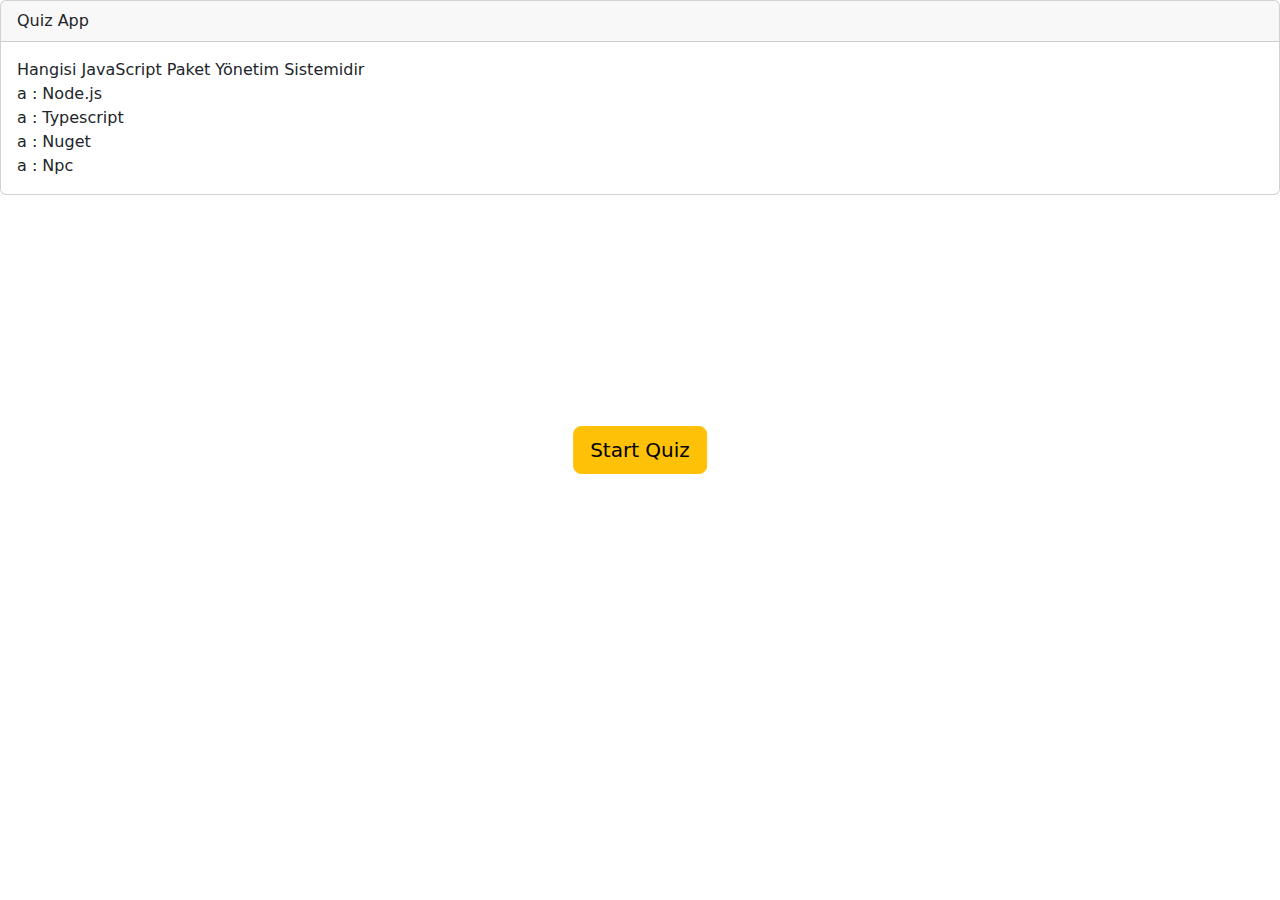
<file: index.html>
<!DOCTYPE html>
<html lang="en">
<head>
    <meta charset="UTF-8">
    <meta name="viewport" content="width=device-width, initial-scale=1.0">
    <link href="https://cdn.jsdelivr.net/npm/bootstrap@5.3.1/dist/css/bootstrap.min.css" rel="stylesheet" >
    <link rel="stylesheet" href="https://cdnjs.cloudflare.com/ajax/libs/font-awesome/6.4.2/css/all.min.css" integrity="sha512-z3gLpd7yknf1YoNbCzqRKc4qyor8gaKU1qmn+CShxbuBusANI9QpRohGBreCFkKxLhei6S9CQXFEbbKuqLg0DA==" crossorigin="anonymous" referrerpolicy="no-referrer" />
    <link rel="stylesheet" href="style1.css">
    <title>Document</title>
</head>
<body>

    <div class="btn-start" >
        <button class="btn btn-warning btn-lg  justify-content-center">Start Quiz</button>
    </div>
    
    
    <div class="card quizbox">
        <header class="card-header">
            <div class="title">
                Quiz App
            </div>
        </header>
        <section class="card-body">
            <div class="question_text">
                <span>Hangisi JavaScript Paket Yönetim Sistemidir</span>
            </div>
            <div class="option_list">
                <div class="option">
                    <span> a : Node.js</span>
                    <div class="icon"><i class="fas fa-check"></i></div>
                </div>
                <div class="option">
                    <span> a : Typescript</span>
                    <div class="icon"><i class="fas fa-time"></i></div>
                </div>
                <div class="option correct">
                    <span> a : Nuget</span>
                    <div class="icon"><i class="fas fa-time"></i></div>
                </div>
                <div class="option incorect">
                    <span> a : Npc</span>
                    <div class="icon"><i class="fas fa-time"></i></div>
                </div>
            </div>

        </section>
    </div>


    <script src="test.js"></script>
</body>
</html>
</file>
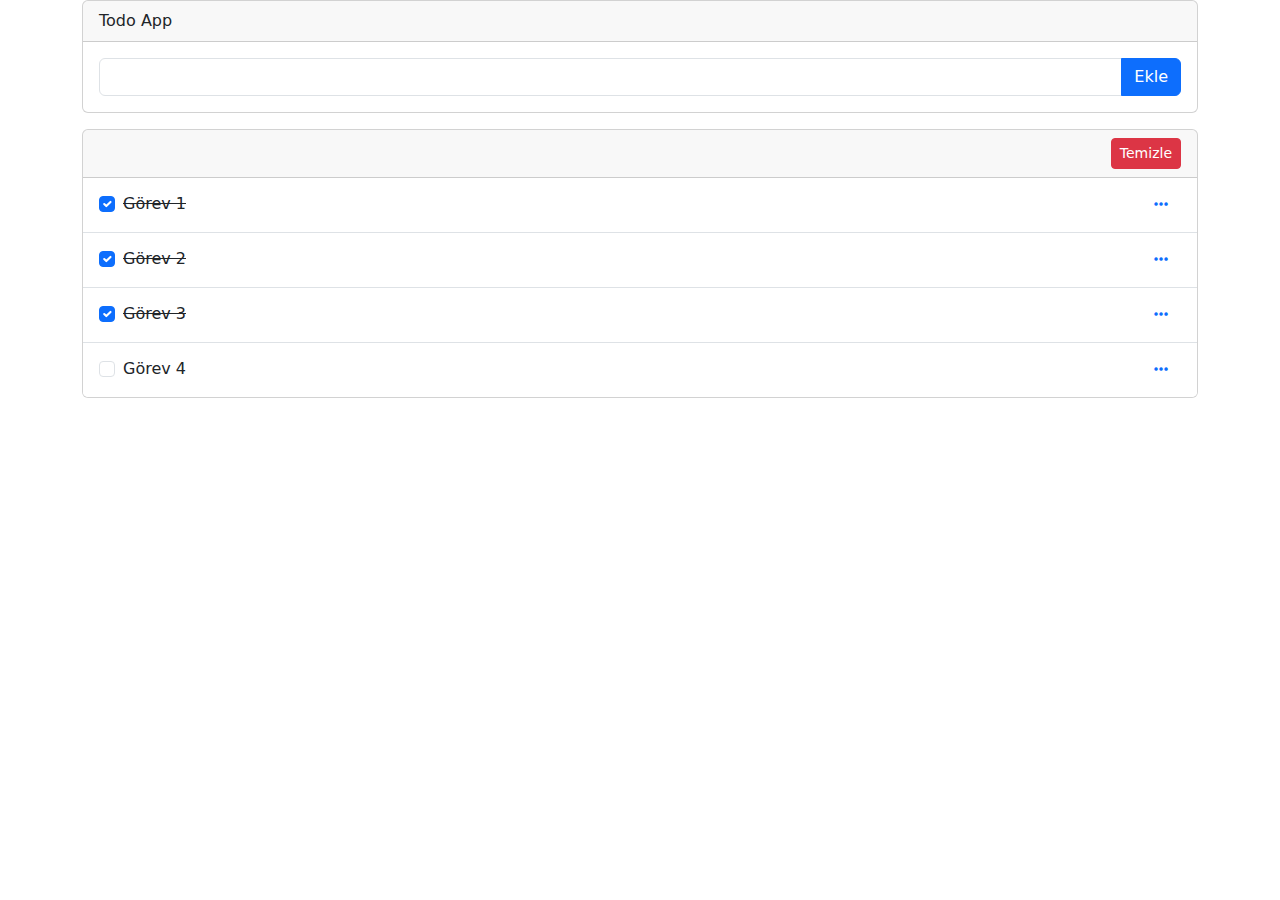
<file: check-task.html>
<!DOCTYPE html>
<html lang="tr">
<head>
    <meta charset="UTF-8">
    <meta http-equiv="X-UA-Compatible" content="IE=edge">
    <meta name="viewport" content="width=device-width, initial-scale=1.0">
    <link rel="stylesheet" href="https://cdnjs.cloudflare.com/ajax/libs/font-awesome/6.1.1/css/all.min.css"/>
    <link href="https://cdn.jsdelivr.net/npm/bootstrap@5.1.3/dist/css/bootstrap.min.css" rel="stylesheet">
    <style>
        .dropdown-toggle::after {
            display: none;;
        }

        .task {
            display: flex;
            align-items: center;
            justify-content: space-between;
        }

        .task label.checked {
            text-decoration: line-through;
        }
    </style>
    <title>Document</title>
</head>
<body>

    <div class="container">
        <div class="row">
            <div class="col-12">
                <div class="card">
                    <div class="card-header">
                        Todo App 
                    </div>
                    <div class="card-body">
                        <form>
                            <div class="input-group">
                                <input type="text" id="txtTaskName" class="form-control">
                                <button type="submit" class="btn btn-primary" id="btnAddNewTask">
                                    Ekle
                                </button>
                            </div>
                        </form>
                    </div>
                </div>

                <div class="card mt-3">
                    <div class="card-header">
                        <button id="btnClear" class="btn btn-danger btn-sm float-end">Temizle</button>
                    </div>
                    <ul id="task-list" class="list-group list-group-flush">
                    </ul>
                </div>
            </div>
        </div>
    </div>
   
    <script src="https://cdn.jsdelivr.net/npm/bootstrap@5.1.3/dist/js/bootstrap.bundle.min.js"></script>
    <script>

        "use strict";
        
        let gorevListesi = [
            {"id": 1, "gorevAdi": "Görev 1", "durum": "completed"},
            {"id": 2, "gorevAdi": "Görev 2", "durum": "completed"},
            {"id": 7, "gorevAdi": "Görev 3", "durum": "completed"},
            {"id": 4, "gorevAdi": "Görev 4", "durum": "pending"}
        ];

        let editId;
        let isEditTask = false;

        const taskInput = document.querySelector("#txtTaskName");
        const btnClear = document.querySelector("#btnClear");
        
        displayTasks();

        function displayTasks() {
            let ul = document.getElementById("task-list");
            ul.innerHTML = "";

            if (gorevListesi.length == 0) {
                ul.innerHTML = "<p class='p-3 m-0'>Görev listeniz boş.</p>"
            } else {

                for(let gorev of gorevListesi) {

                    let completed = gorev.durum == "completed" ? "checked": "";

                    let li = `
                        <li class="task list-group-item">
                            <div class="form-check">
                                <input type="checkbox" onclick="updateStatus(this)" id="${gorev.id}" class="form-check-input" ${completed}>
                                <label for="${gorev.id}" class="form-check-label ${completed}">${gorev.gorevAdi}</label>
                            </div>
                            <div class="dropdown">
                                <button class="btn btn-link dropdown-toggle" type="button" id="dropdownMenuButton1" data-bs-toggle="dropdown" aria-expanded="false">
                                    <i class="fa-solid fa-ellipsis"></i>
                                </button>
                                <ul class="dropdown-menu" aria-labelledby="dropdownMenuButton1">
                                    <li><a onclick="deleteTask(${gorev.id})" class="dropdown-item" href="#"><i class="fa-solid fa-trash-can"></i> Sil</a></li>
                                    <li><a onclick='editTask(${gorev.id}, "${gorev.gorevAdi}")' class="dropdown-item" href="#"><i class="fa-solid fa-pen"></i> Düzenle</a></li>
                                </ul>
                            </div>
                        </li>
                    `;
                    
                    ul.insertAdjacentHTML("beforeend", li);           

                }
            }
        }

        document.querySelector("#btnAddNewTask").addEventListener("click", newTask);
        document.querySelector("#btnAddNewTask").addEventListener("keypress", function(){
            if (event.key == "Enter") {
                document.getElementById("btnAddNewTask").click();
            }
        });

        function newTask(event) {

            if(taskInput.value == "") {
                alert("görev girmelisiniz");
            } else {
                if(!isEditTask) {
                    // ekleme
                    gorevListesi.push({"id": gorevListesi.length + 1, "gorevAdi": taskInput.value});
                } else {
                    // güncelleme
                    for(let gorev of gorevListesi) {
                        if(gorev.id == editId) {
                            gorev.gorevAdi = taskInput.value;
                        }
                        isEditTask = false;
                    }
                }
                taskInput.value = "";
                displayTasks();
            }

            event.preventDefault();
        }       

        function deleteTask(id) {

            let deletedId;
            
            for(let index in gorevListesi) {
                if(gorevListesi[index].id == id) {
                    deletedId = index;
                }
            }

            gorevListesi.splice(deletedId, 1);
            displayTasks();
        }

        function editTask(taskId, taskName) {
            editId = taskId;
            isEditTask = true;
            taskInput.value = taskName;
            taskInput.focus();
            taskInput.classList.add("active");

            console.log("edit id:", editId);
            console.log("edit mode", isEditTask);
        }

        btnClear.addEventListener("click", function() {
            gorevListesi.splice(0, gorevListesi.length);
            displayTasks();
        })
      
        function updateStatus(selectedTask) {
            // console.log(selectedTask.parentElement.lastElementChild);
            let label = selectedTask.nextElementSibling;
            let durum;

            if(selectedTask.checked) {
                label.classList.add("checked");
                durum = "completed";
            } else {
                label.classList.remove("checked");
                durum = "pending";
            }

            for (let gorev of gorevListesi) {
                if(gorev.id == selectedTask.id) {
                    gorev.durum = durum;
                }
            }

            console.log(gorevListesi);
        }
    </script>

</body>
</html>
</file>
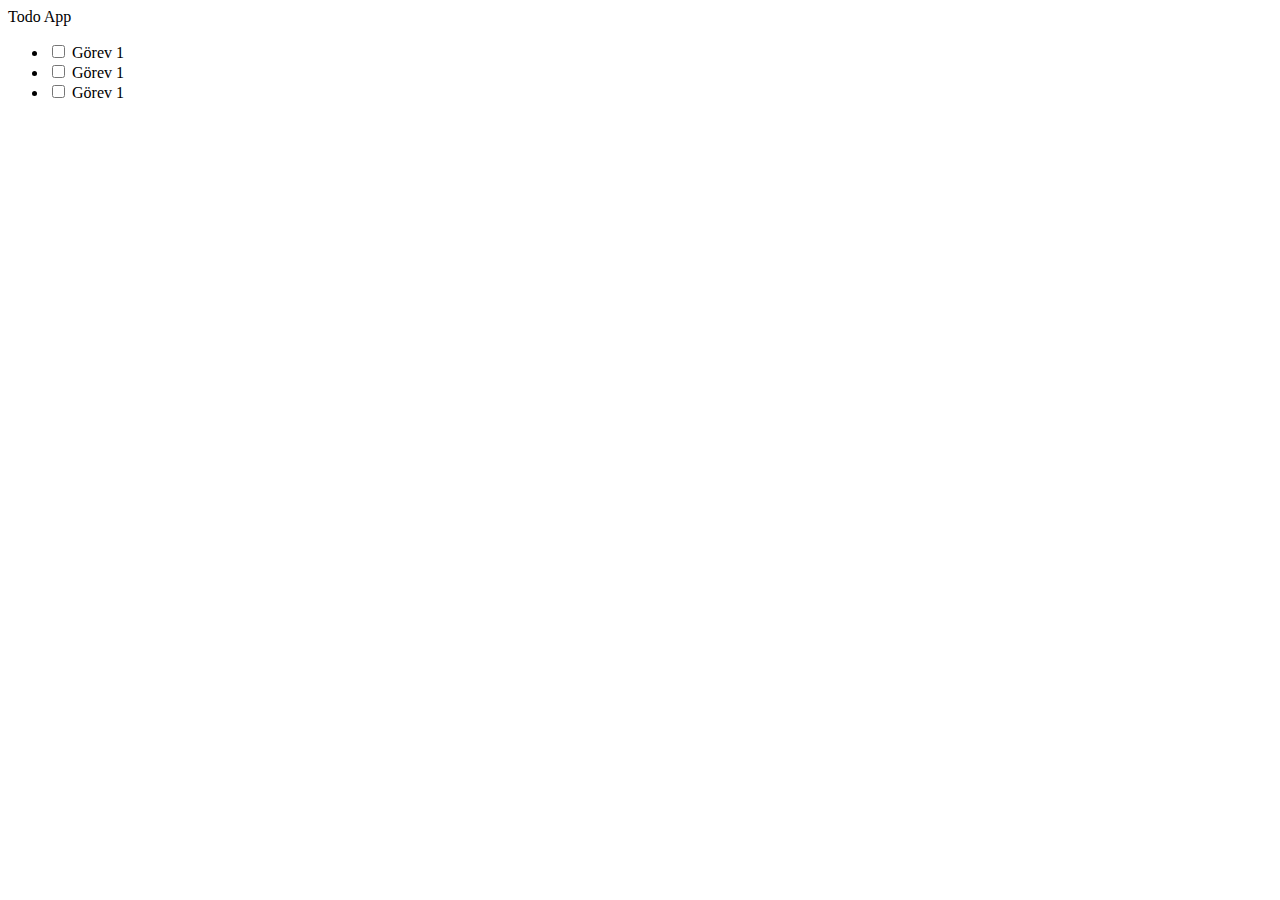
<file: creating-elemet.html>
<!DOCTYPE html>
<html lang="en">
<head>
    <meta charset="UTF-8">
    <meta name="viewport" content="width=device-width, initial-scale=1.0">
    <title>Document</title>
    <link href="https://cdn.jsdelivr.net/npm/bootstrap@5.3.1/dist/css/bootstrap.min.css" rel="stylesheet" integrity="sha384-4bw+/aepP/YC94hEpVNVgiZdgIC5+VKNBQNGCHeKRQN+PtmoHDEXuppvnDJzQIu9" crossorigin="anonymous">
    <style>
        
    </style>
</head>
<body>
    <div class="container">
        <div class="row">
            <div class="col-12">
                <div class="card">
                    <div class="card-header">
                        Todo App
                    </div>
                
                    <div class="card mt-3">
                        <ul id="task-list" class="list-group list-group-flush">
                            <li class="task list-group-item">
                                <div class="form-check">
                                    <input type="checkbox" id="1" class="form-check-input">
                                    <label for="1" class="check-label">Görev 1</label>
                                </div>
                            </li>
                            <li class="task list-group-item">
                                <div class="form-check">
                                    <input type="checkbox" id="2" class="form-check-input">
                                    <label for="2" class="check-label">Görev 1</label>
                                </div>
                            </li>
                            <li class="task list-group-item">
                                <div class="form-check">
                                    <input type="checkbox" id="3" class="form-check-input">
                                    <label for="3" class="check-label">Görev 1</label>
                                </div>
                            </li>
                        </ul>
                    </div>
                </div>
            </div>
        </div>
    </div>
    
    

    <script>
        let sonuc;

        ul = document.getElementById("task-list");
    
        sonuc = ul.children;
        


        console.log(sonuc);
    </script>
</body>
</html>
</file>
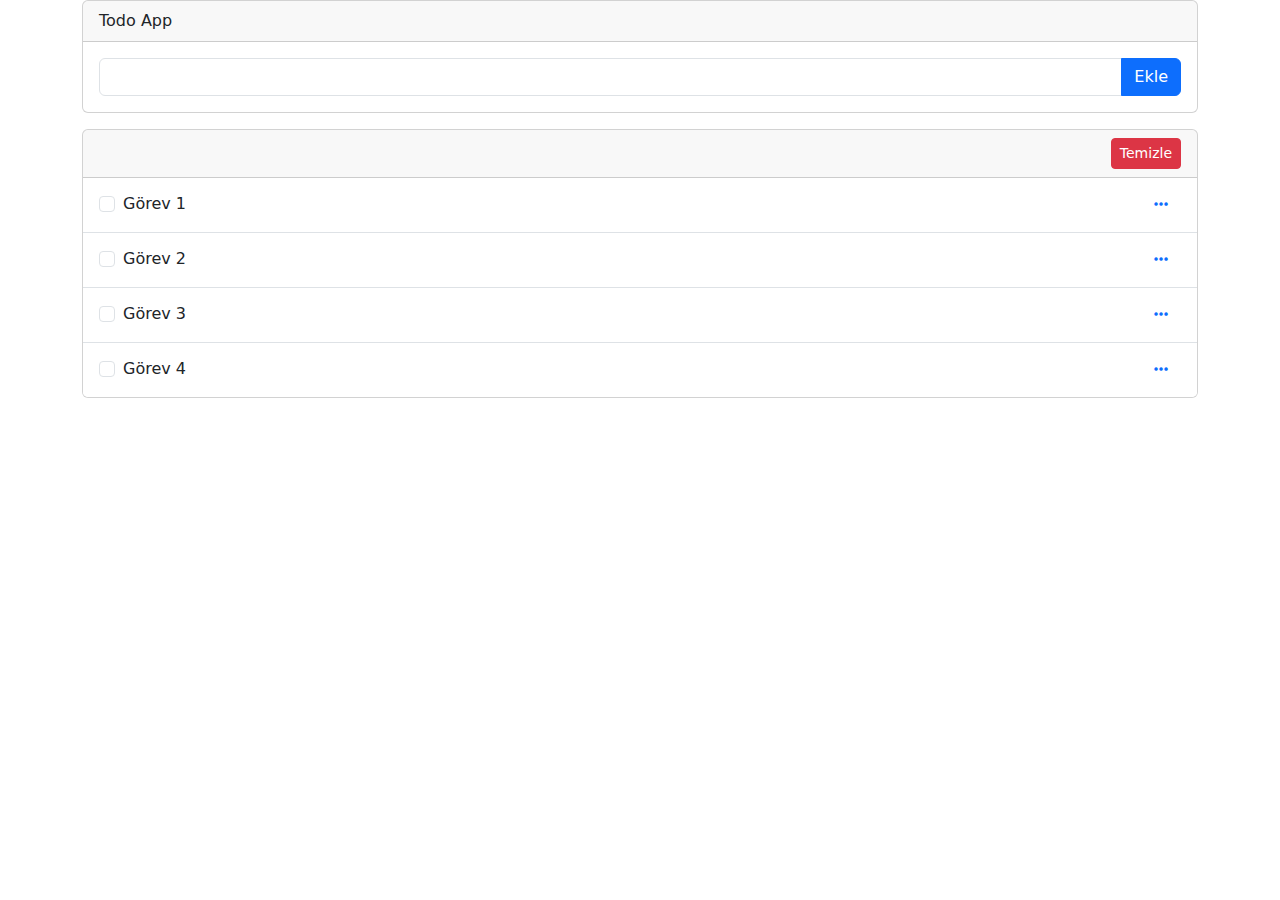
<file: deleting-all.html>
<!DOCTYPE html>
<html lang="tr">
<head>
    <meta charset="UTF-8">
    <meta http-equiv="X-UA-Compatible" content="IE=edge">
    <meta name="viewport" content="width=device-width, initial-scale=1.0">
    <link rel="stylesheet" href="https://cdnjs.cloudflare.com/ajax/libs/font-awesome/6.1.1/css/all.min.css"/>
    <link href="https://cdn.jsdelivr.net/npm/bootstrap@5.1.3/dist/css/bootstrap.min.css" rel="stylesheet">
    <style>
        .dropdown-toggle::after {
            display: none;;
        }

        .task {
            display: flex;
            align-items: center;
            justify-content: space-between;
        }
    </style>
    <title>Document</title>
</head>
<body>

    <div class="container">
        <div class="row">
            <div class="col-12">
                <div class="card">
                    <div class="card-header">
                        Todo App 
                    </div>
                    <div class="card-body">
                        <form>
                            <div class="input-group">
                                <input type="text" id="txtTaskName" class="form-control">
                                <button type="submit" class="btn btn-primary" id="btnAddNewTask">
                                    Ekle
                                </button>
                            </div>
                        </form>
                    </div>
                </div>

                <div class="card mt-3">
                    <div class="card-header">
                        <button id="btnClear" class="btn btn-danger btn-sm float-end">Temizle</button>
                    </div>
                    <ul id="task-list" class="list-group list-group-flush">
                    </ul>
                </div>
            </div>
        </div>
    </div>
   
    <script src="https://cdn.jsdelivr.net/npm/bootstrap@5.1.3/dist/js/bootstrap.bundle.min.js"></script>
    <script>

        "use strict";
        
        let gorevListesi = [
            {"id": 1, "gorevAdi": "Görev 1"},
            {"id": 2, "gorevAdi": "Görev 2"},
            {"id": 7, "gorevAdi": "Görev 3"},
            {"id": 4, "gorevAdi": "Görev 4"},
        ];

        let editId;
        let isEditTask = false;

        const taskInput = document.querySelector("#txtTaskName");
        const btnClear = document.querySelector("#btnClear");
        
        displayTasks();

        function displayTasks() {
            let ul = document.getElementById("task-list");
            ul.innerHTML = "";

            if(gorevListesi.length == 0){
                    ul.innerHTML="<p class='p-3 m-0'>Gorev Listeniz Boş..<p>"       
                }else{

            for(let gorev of gorevListesi) {

               

                let li = `
                    <li class="task list-group-item">
                        <div class="form-check">
                            <input type="checkbox" id="${gorev.id}" class="form-check-input">
                            <label for="${gorev.id}" class="form-check-label">${gorev.gorevAdi}</label>
                        </div>
                        <div class="dropdown">
                            <button class="btn btn-link dropdown-toggle" type="button" id="dropdownMenuButton1" data-bs-toggle="dropdown" aria-expanded="false">
                                <i class="fa-solid fa-ellipsis"></i>
                            </button>
                            <ul class="dropdown-menu" aria-labelledby="dropdownMenuButton1">
                                <li><a onclick="deleteTask(${gorev.id})" class="dropdown-item" href="#"><i class="fa-solid fa-trash-can"></i> Sil</a></li>
                                <li><a onclick='editTask(${gorev.id}, "${gorev.gorevAdi}")' class="dropdown-item" href="#"><i class="fa-solid fa-pen"></i> Düzenle</a></li>
                            </ul>
                        </div>
                    </li>
                `;
                
                ul.insertAdjacentHTML("beforeend", li);           
            }
        }  
    }

        document.querySelector("#btnAddNewTask").addEventListener("click", newTask);
        document.querySelector("#btnAddNewTask").addEventListener("keypress", function(){
            if (event.key == "Enter") {
                document.getElementById("btnAddNewTask").click();
            }
        });

        function newTask(event) {

            if(taskInput.value == "") {
                alert("görev girmelisiniz");
            } else {
                if(!isEditTask) {
                    // ekleme
                    gorevListesi.push({"id": gorevListesi.length + 1, "gorevAdi": taskInput.value});
                } else {
                    // güncelleme
                    for(let gorev of gorevListesi) {
                        if(gorev.id == editId) {
                            gorev.gorevAdi = taskInput.value;
                        }
                        isEditTask = false;
                    }
                }
                taskInput.value = "";
                displayTasks();
            }

            event.preventDefault();
        }       

        function deleteTask(id) {

            let deletedId;
            
            for(let index in gorevListesi) {
                if(gorevListesi[index].id == id) {
                    deletedId = index;
                }
            }

            gorevListesi.splice(deletedId, 1);
            displayTasks();
        }

        function editTask(taskId, taskName) {
            editId = taskId;
            isEditTask = true;
            taskInput.value = taskName;
            taskInput.focus();
            taskInput.classList.add("active");

            console.log("edit id:", editId);
            console.log("edit mode", isEditTask);
        }

        btnClear.addEventListener("click", function() {
            gorevListesi.splice(0,gorevListesi.length);
            displayTasks();
        })
      
    </script>

</body>
</html>
</file>
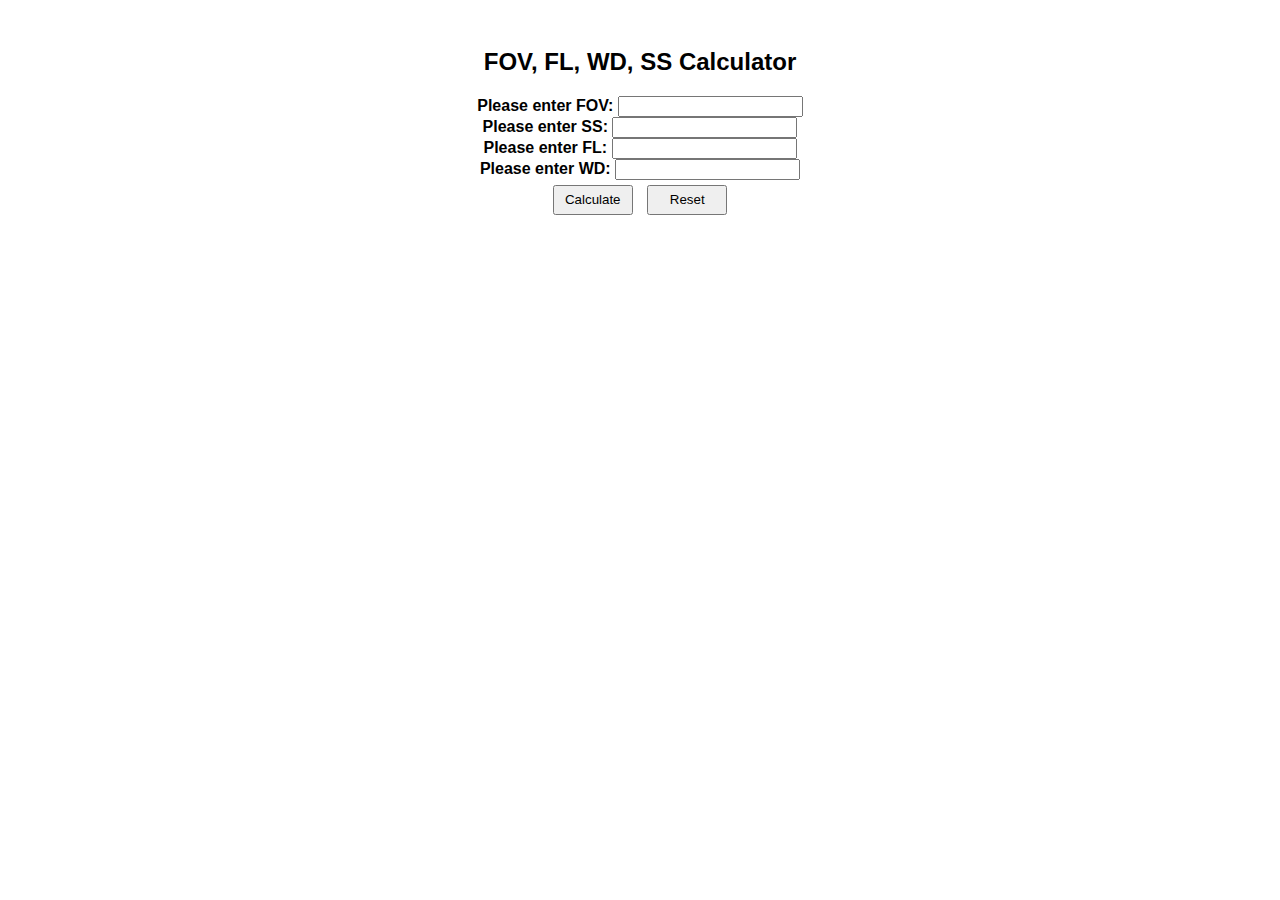
<file: Deneme-hesaplama.html>
<!DOCTYPE html>
<html lang="en">
<head>
    <meta charset="UTF-8">
    <meta name="viewport" content="width=device-width, initial-scale=1.0">
    <title>FOV, FL, WD, SS Calculator</title>
    <style>
        body {
            font-family: Verdana, Arial, sans-serif;
            background-color: white;
        }
        .container {
            width: 500px;
            margin: 0 auto;
            padding: 20px;
            background-color: white;
            text-align: center;
        }
        label {
            font-weight: bold;
        }
        button {
            height: 30px;
            width: 80px;
            margin: 5px;
        }
        .output {
            font-weight: bold;
            margin-top: 10px;
        }
    </style>
</head>
<body>
    <div class="container">
        <h2>FOV, FL, WD, SS Calculator</h2>
        <label for="FOV">Please enter FOV:</label>
        <input type="number" id="FOV">
        <br>
        <label for="SS">Please enter SS:</label>
        <input type="number" id="SS">
        <br>
        <label for="FL">Please enter FL:</label>
        <input type="number" id="FL">
        <br>
        <label for="WD">Please enter WD:</label>
        <input type="number" id="WD">
        <br>
        <button onclick="calculate()">Calculate</button>
        <button onclick="reset()">Reset</button>
        <p class="output" id="output"></p>
    </div>
    
    <script>
        function calculate() {
            let FOV = parseFloat(document.getElementById('FOV').value);
            let SS = parseFloat(document.getElementById('SS').value);
            let FL = parseFloat(document.getElementById('FL').value);
            let WD = parseFloat(document.getElementById('WD').value);
            let output = document.getElementById('output');
            let cnt = 0;
            let boolean = true;
            
            let allEntries = [FOV, FL, SS, WD];
            let index = allEntries.indexOf('');
            for (let i = 0; i < 4; i++) {
                if (allEntries[i] === '') {
                    cnt++;
                    index = i;
                }
                if (i !== index && isNaN(allEntries[i])) {
                    boolean = false;
                }
            }
            
            if (cnt === 1 && boolean) {
                if (isNaN(WD)) {
                    try {
                        WD = (FL * FOV) / SS;
                        output.textContent = `WD = ${WD}`;
                    } catch {
                        output.textContent = "Can't divide with zero!";
                    }
                } else if (isNaN(FOV)) {
                    try {
                        FOV = (WD * SS) / FL;
                        output.textContent = `FOV = ${FOV}`;
                    } catch {
                        output.textContent = "Can't divide with zero!";
                    }
                } else if (isNaN(FL)) {
                    try {
                        FL = (WD * SS) / FOV;
                        output.textContent = `FL = ${FL}`;
                    } catch {
                        output.textContent = "Can't divide with zero!";
                    }
                } else if (isNaN(SS)) {
                    try {
                        SS = (FL * FOV) / WD;
                        output.textContent = `SS = ${SS}`;
                    } catch {
                        output.textContent = "Can't divide with zero!";
                    }
                }
            } else {
                output.textContent = "Please check your values";
            }
        }
        
        function reset() {
            document.getElementById('FOV').value = '';
            document.getElementById('SS').value = '';
            document.getElementById('FL').value = '';
            document.getElementById('WD').value = '';
            document.getElementById('output').textContent = '';
        }
    </script>
</body>
</html>
</file>
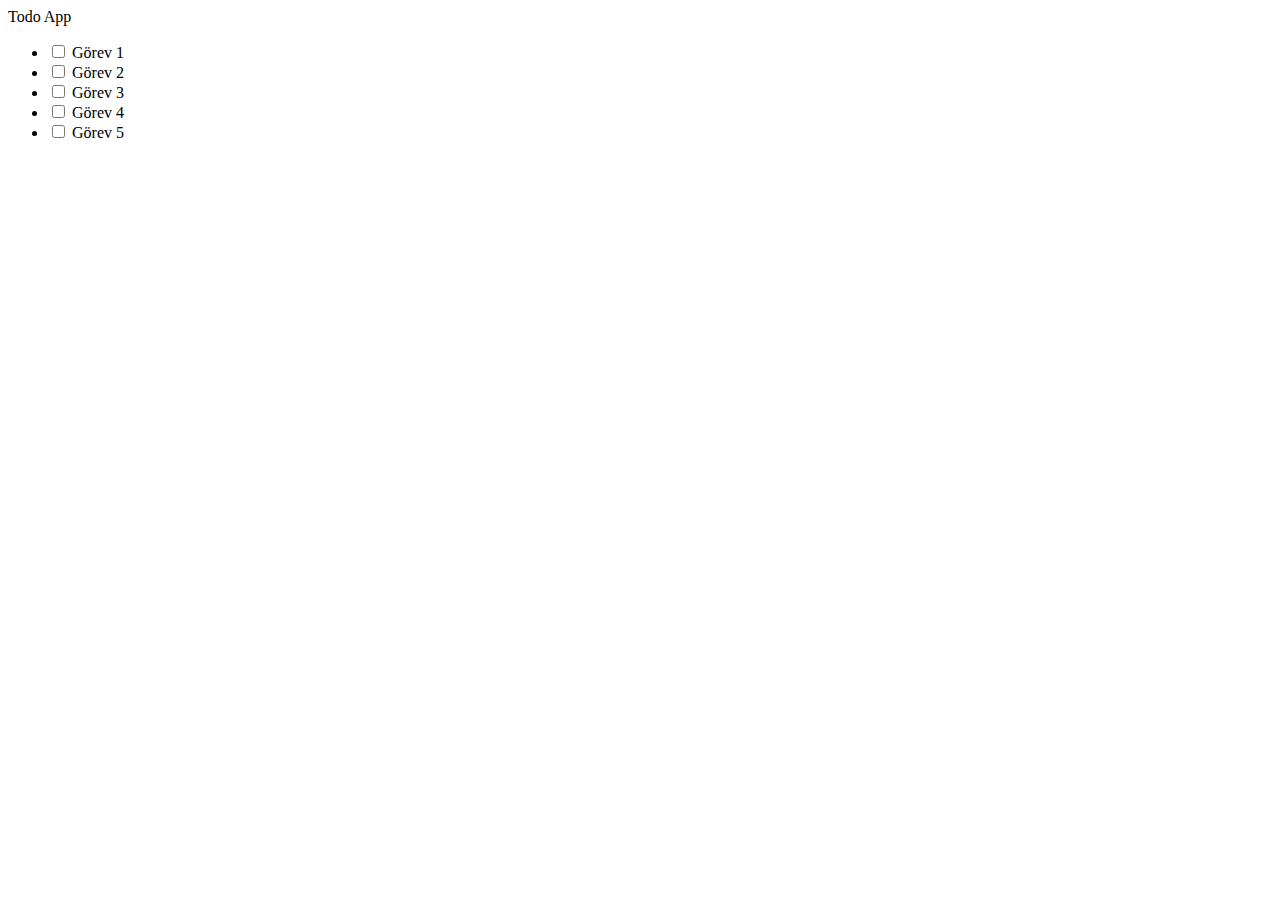
<file: event-listeners.html>
<!DOCTYPE html>
<html lang="en">
<head>
    <meta charset="UTF-8">
    <meta name="viewport" content="width=device-width, initial-scale=1.0">
    <title>Document</title>
    <link href="https://cdn.jsdelivr.net/npm/bootstrap@5.3.1/dist/css/bootstrap.min.css" rel="stylesheet" integrity="sha384-4bw+/aepP/YC94hEpVNVgiZdgIC5+VKNBQNGCHeKRQN+PtmoHDEXuppvnDJzQIu9" crossorigin="anonymous">
    <style>
        
    </style>
</head>
<body>
    <div class="container">
        <div class="row">
            <div class="col-12">
                <div class="card">
                    <div class="card-header">
                        Todo App
                    </div>
                
                    <div class="card mt-3">
                        <ul id="task-list" class="list-group list-group-flush">
                            <!-- <li class="task list-group-item">
                                <div class="form-check">
                                    <input type="checkbox" id="1" class="form-check-input">
                                    <label for="1" class="check-label">Görev 1</label>
                                </div>
                            </li>

                            <li class="task list-group-item">
                                <div class="form-check">
                                    <input type="checkbox" id="2" class="form-check-input">
                                    <label for="2" class="check-label">Görev 2</label>
                                </div>
                            </li> -->
                            
                        </ul>
                    </div>
                </div>
            </div>
        </div>
    </div>
    
    

    <script>
        let sonuc;

        ul = document.getElementById("task-list");
    
        // let count = ul.children.lenght;

        let görevListesi = [
            {"id":1, "görevAdi": " 1"},
            {"id":2, "görevAdi": "2"},
            {"id":3, "görevAdi": "3"},
            {"id":4, "görevAdi": "4"},
            {"id":5,"görevAdi": " 5"}
        ]       

        for (let gorev of görevListesi){

            let li = `
                    <li class="task list-group-item">
                                            <div class="form-check">
                                                <input type="checkbox" id="${gorev.id}" class="form-check-input">
                                                <label for="${gorev.id}" class="check-label">Görev ${gorev.görevAdi}</label>
                                            </div>
                                        </li>
        
        `;

        ul.insertAdjacentHTML("beforeend",li)

        }
        
           
        
        
    </script>
</body>
</html>
</file>
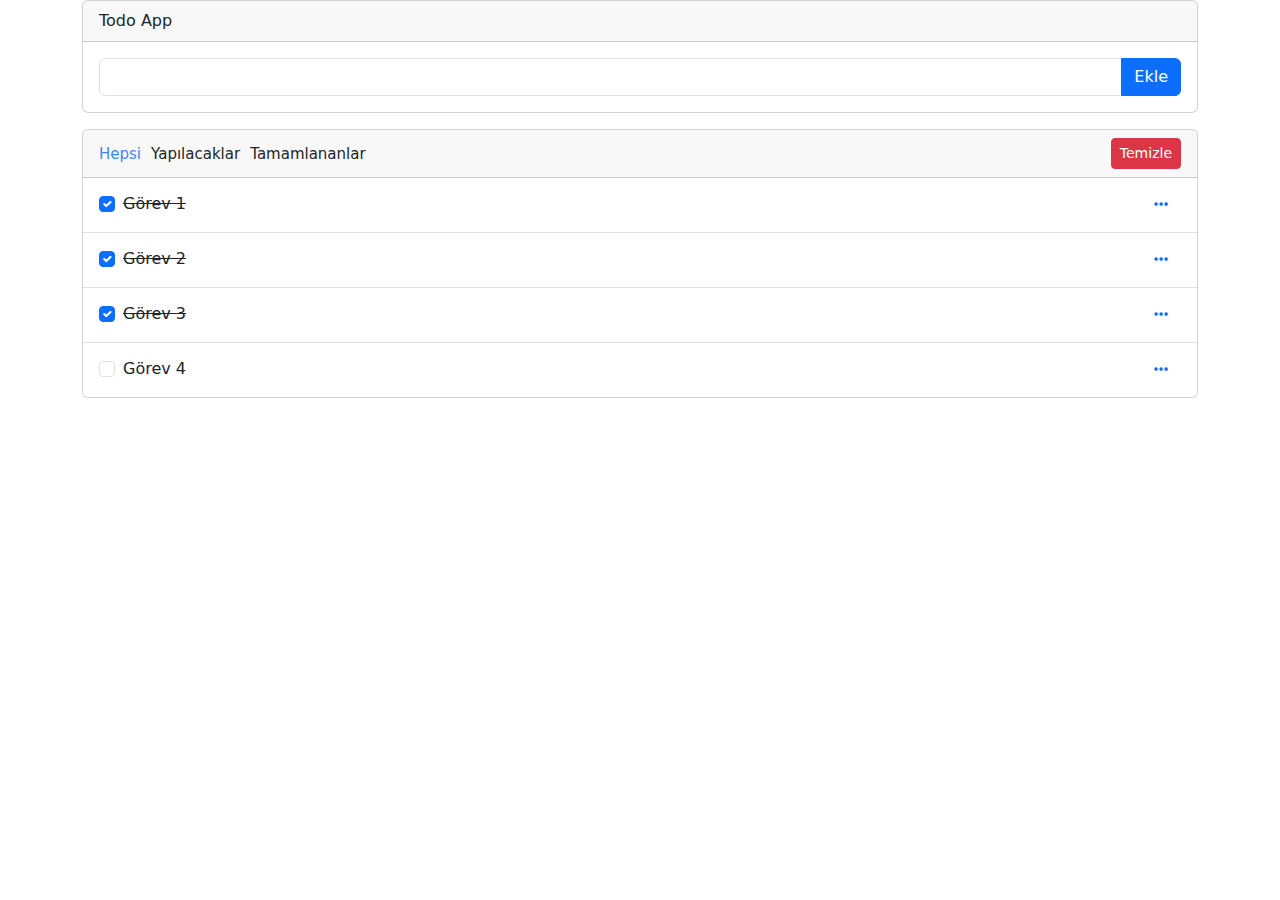
<file: filters.html>
<!DOCTYPE html>
<html lang="tr">
<head>
    <meta charset="UTF-8">
    <meta http-equiv="X-UA-Compatible" content="IE=edge">
    <meta name="viewport" content="width=device-width, initial-scale=1.0">
    <link rel="stylesheet" href="https://cdnjs.cloudflare.com/ajax/libs/font-awesome/6.1.1/css/all.min.css"/>
    <link href="https://cdn.jsdelivr.net/npm/bootstrap@5.1.3/dist/css/bootstrap.min.css" rel="stylesheet">
    <style>
        .dropdown-toggle::after {
            display: none;;
        }

        .task {
            display: flex;
            align-items: center;
            justify-content: space-between;
        }

        .task label.checked {
            text-decoration: line-through;
        }

        .controls {
            display: flex;
            align-items: center;
            justify-content: space-between;
        }

        .filters span.active {
            color: #3C87FF;
        }

        .filters span {
            margin-right: 5px;
            font-size: 15px;
            column-rule-color: #444444;
            cursor: pointer;
        }
    </style>
    <title>Document</title>
</head>
<body>

    <div class="container">
        <div class="row">
            <div class="col-12">
                <div class="card">
                    <div class="card-header">
                        Todo App 
                    </div>
                    <div class="card-body">
                        <form>
                            <div class="input-group">
                                <input type="text" id="txtTaskName" class="form-control">
                                <button type="submit" class="btn btn-primary" id="btnAddNewTask">
                                    Ekle
                                </button>
                            </div>
                        </form>
                    </div>
                </div>

                <div class="card mt-3">
                    <div class="card-header controls">
                        <div class="filters">
                            <span class="active" id="all">Hepsi</span>
                            <span id="pending">Yapılacaklar</span>
                            <span id="completed">Tamamlananlar</span>
                        </div>
                        <button id="btnClear" class="btn btn-danger btn-sm float-end">Temizle</button>
                    </div>
                    <ul id="task-list" class="list-group list-group-flush">
                    </ul>
                </div>
            </div>
        </div>
    </div>
   
    <script src="https://cdn.jsdelivr.net/npm/bootstrap@5.1.3/dist/js/bootstrap.bundle.min.js"></script>
    <script>

        "use strict";
        
        let gorevListesi = [
            {"id": 1, "gorevAdi": "Görev 1", "durum": "completed"},
            {"id": 2, "gorevAdi": "Görev 2", "durum": "completed"},
            {"id": 3, "gorevAdi": "Görev 3", "durum": "completed"},
            {"id": 4, "gorevAdi": "Görev 4", "durum": "pending"}
        ];

        let editId;
        let isEditTask = false;

        const taskInput = document.querySelector("#txtTaskName");
        const btnClear = document.querySelector("#btnClear");
        const filters = document.querySelectorAll(".filters span")
        
        displayTasks("all");

        function displayTasks(filter) {
            let ul = document.getElementById("task-list");
            ul.innerHTML = "";

            if (gorevListesi.length == 0) {
                ul.innerHTML = "<p class='p-3 m-0'>Görev listeniz boş.</p>"
            } else {

                for(let gorev of gorevListesi) {

                    let completed = gorev.durum == "completed" ? "checked": "";

                    if (filter == gorev.durum || filter == "all") {

                        let li = `
                            <li class="task list-group-item">
                                <div class="form-check">
                                    <input type="checkbox" onclick="updateStatus(this)" id="${gorev.id}" class="form-check-input" ${completed}>
                                    <label for="${gorev.id}" class="form-check-label ${completed}">${gorev.gorevAdi}</label>
                                </div>
                                <div class="dropdown">
                                    <button class="btn btn-link dropdown-toggle" type="button" id="dropdownMenuButton1" data-bs-toggle="dropdown" aria-expanded="false">
                                        <i class="fa-solid fa-ellipsis"></i>
                                    </button>
                                    <ul class="dropdown-menu" aria-labelledby="dropdownMenuButton1">
                                        <li><a onclick="deleteTask(${gorev.id})" class="dropdown-item" href="#"><i class="fa-solid fa-trash-can"></i> Sil</a></li>
                                        <li><a onclick='editTask(${gorev.id}, "${gorev.gorevAdi}")' class="dropdown-item" href="#"><i class="fa-solid fa-pen"></i> Düzenle</a></li>
                                    </ul>
                                </div>
                            </li>
                        `;
                        ul.insertAdjacentHTML("beforeend", li);           
                    }

                }
            }
        }

        document.querySelector("#btnAddNewTask").addEventListener("click", newTask);
        document.querySelector("#btnAddNewTask").addEventListener("keypress", function(){
            if (event.key == "Enter") {
                document.getElementById("btnAddNewTask").click();
            }
        });

        for(let span of filters) {
            span.addEventListener("click", function() {
                document.querySelector("span.active").classList.remove("active");
                span.classList.add("active");
                displayTasks(span.id);
            })
        }

        function newTask(event) {

            if(taskInput.value == "") {
                alert("görev girmelisiniz");
            } else {
                if(!isEditTask) {
                    // ekleme
                    gorevListesi.push({"id": gorevListesi.length + 1, "gorevAdi": taskInput.value});
                } else {
                    // güncelleme
                    for(let gorev of gorevListesi) {
                        if(gorev.id == editId) {
                            gorev.gorevAdi = taskInput.value;
                        }
                        isEditTask = false;
                    }
                }
                taskInput.value = "";
                displayTasks(document.querySelector("span.active").id);
            }

            event.preventDefault();
        }       

        function deleteTask(id) {

            let deletedId;
            
            for(let index in gorevListesi) {
                if(gorevListesi[index].id == id) {
                    deletedId = index;
                }
            }

            gorevListesi.splice(deletedId, 1);
            displayTasks(document.querySelector("span.active").id);
        }

        function editTask(taskId, taskName) {
            editId = taskId;
            isEditTask = true;
            taskInput.value = taskName;
            taskInput.focus();
            taskInput.classList.add("active");

            console.log("edit id:", editId);
            console.log("edit mode", isEditTask);
        }

        btnClear.addEventListener("click", function() {
            gorevListesi.splice(0, gorevListesi.length);
            displayTasks();
        })
      
        function updateStatus(selectedTask) {
            // console.log(selectedTask.parentElement.lastElementChild);
            let label = selectedTask.nextElementSibling;
            let durum;

            if(selectedTask.checked) {
                label.classList.add("checked");
                durum = "completed";
            } else {
                label.classList.remove("checked");
                durum = "pending";
            }

            for (let gorev of gorevListesi) {
                if(gorev.id == selectedTask.id) {
                    gorev.durum = durum;
                }
            }
        }
    </script>

</body>
</html>
</file>
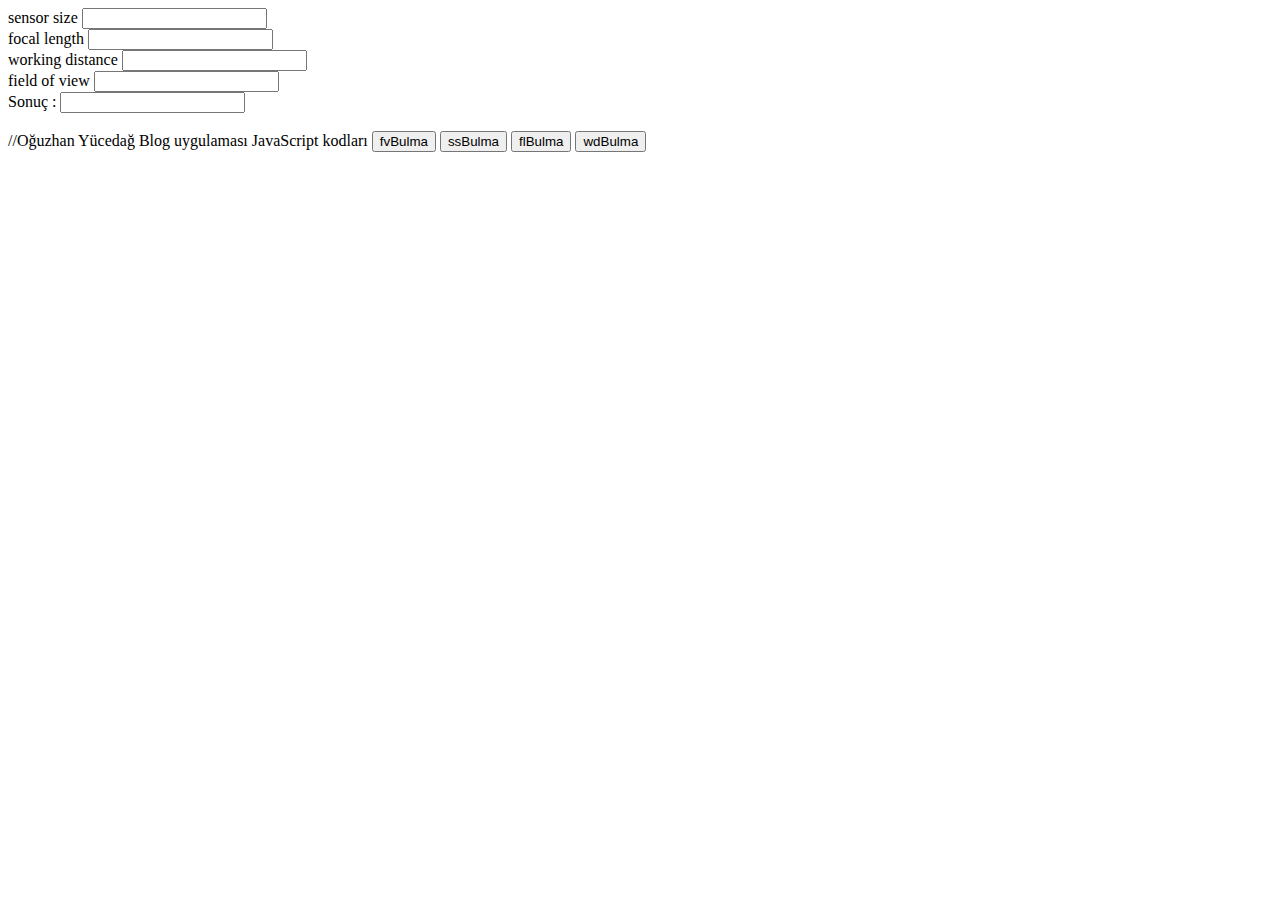
<file: hesaplama---.html>
<!DOCTYPE html>
<html>
<head>
    <title></title>
    <meta charset="utf-8">

<script type="text/javascript">
    function ssBulma(){
        
        fl= parseInt(document.getElementById('focal-length').value);
        wd= parseInt(document.getElementById('working-distance').value);
        fv= parseInt(document.getElementById('field-of-view').value);
       
        document.getElementById('sonuc').value = ((fl*fv)/wd)
    }
    function fvBulma(){

        ss= parseInt(document.getElementById('sensor-size').value);
        fl= parseInt(document.getElementById('focal-length').value);
        wd= parseInt(document.getElementById('working-distance').value);
        document.getElementById('sonuc').value = ((ss*wd)/fl)
    }
    function flBulma(){
        ss= parseInt(document.getElementById('sensor-size').value);
        fv= parseInt(document.getElementById('field-of-view').value);
        wd= parseInt(document.getElementById('working-distance').value);
        document.getElementById('sonuc').value =( (ss*wd)/fv)
    }
    function wdBulma(){
        ss= parseInt(document.getElementById('sensor-size').value);
        fl= parseInt(document.getElementById('focal-length').value);
        fv= parseInt(document.getElementById('field-of-view').value);
        document.getElementById('sonuc').value = ((fl*fv)/ss)
    }
</script>
</head>
<body>
    <form>
        <label>sensor size</label>
        <input type="text" name="sensor-size" id="sensor-size"><br/>

        <label>focal length</label>
        <input type="text" name="focal-length" id="focal-length"><br/>

        <label>working distance</label>
        <input type="text" name="working-distance" id="working-distance"><br/>

        <label>field of view</label>
        <input type="text" name="field-of-view" id="field-of-view"><br/>
        

        

        <label>Sonuç :</label>
        <input type="text"  id="sonuc"><br/><br/>
         //Oğuzhan Yücedağ Blog uygulaması JavaScript kodları
    <input type="button" onclick="fvBulma();" value="fvBulma"/>
    <input type="button" onclick="ssBulma();"  value="ssBulma"/>
    <input type="button" onclick="flBulma();" value="flBulma"/>
    <input type="button" onclick="wdBulma();" value="wdBulma"/>
    
</form>
</body>
</html>
</file>
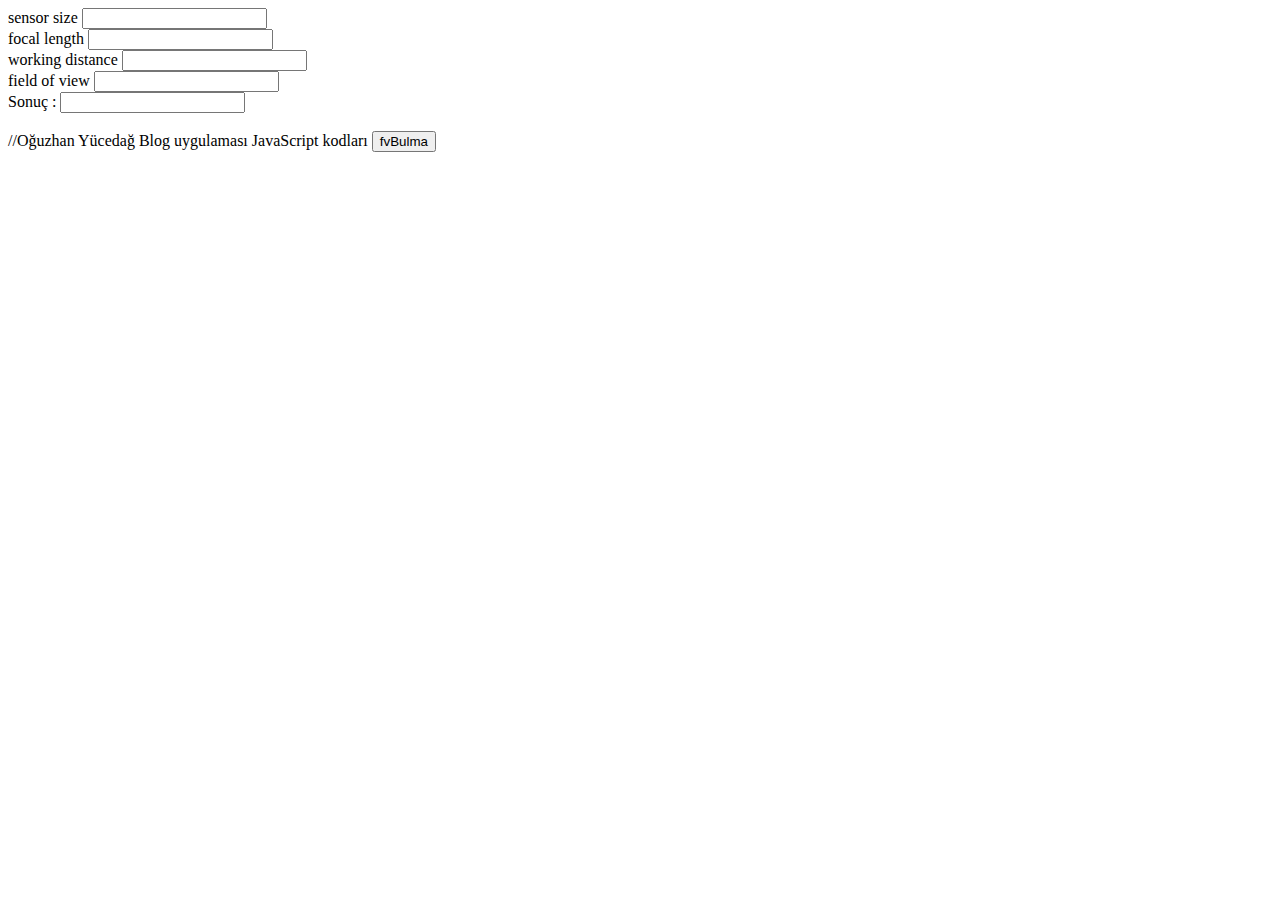
<file: hesaplayıcı.html>
<!DOCTYPE html>
<html>
<head>
    <title></title>
    <meta charset="utf-8">

<script type="text/javascript">

    function genel(){
        if(empty(sensor-size)){
            
        }

        if(empty(focal-length)){

        }

        if(empty(working-distance)){

        }

        if(empty(field-of-view)){

        }

        else{
            document.getElementById('sonuc')="sensor-size,focal-length,working-distance,field-of-view bunlardan en az bir tanesi boş olmalı "
        }




    }
    


    function ssBulma(){
        
        fl= parseInt(document.getElementById('focal-length').value);
        wd= parseInt(document.getElementById('working-distance').value);
        fv= parseInt(document.getElementById('field-of-view').value);
       
        document.getElementById('sonuc').value = ((fl*fv)/wd)
    }
    function genel(){

        ss= parseInt(document.getElementById('sensor-size').value(null));

        fl= parseInt(document.getElementById('focal-length').value);

        wd= parseInt(document.getElementById('working-distance').value);
        document.getElementById('sonuc').value = ((ss*wd)/fl)
    }
    function flBulma(){
        ss= parseInt(document.getElementById('sensor-size').value);
        fv= parseInt(document.getElementById('field-of-view').value);
        wd= parseInt(document.getElementById('working-distance').value);
        document.getElementById('sonuc').value =( (ss*wd)/fv)
    }
    function wdBulma(){
        ss= parseInt(document.getElementById('sensor-size').value);
        fl= parseInt(document.getElementById('focal-length').value);
        fv= parseInt(document.getElementById('field-of-view').value);
        document.getElementById('sonuc').value = ((fl*fv)/ss)
    }
</script>
</head>
<body>
    <form>
        <label>sensor size</label>
        <input type="text" name="sensor-size" id="sensor-size"><br/>

        <label>focal length</label>
        <input type="text" name="focal-length" id="focal-length"><br/>

        <label>working distance</label>
        <input type="text" name="working-distance" id="working-distance"><br/>

        <label>field of view</label>
        <input type="text" name="field-of-view" id="field-of-view"><br/>
        

        

        <label>Sonuç :</label>
        <input type="text"  id="sonuc"><br/><br/>
         //Oğuzhan Yücedağ Blog uygulaması JavaScript kodları
    <input type="button" onclick="fvBulma();" value="fvBulma"/>
    
    
</form>
</body>
</html>
</file>
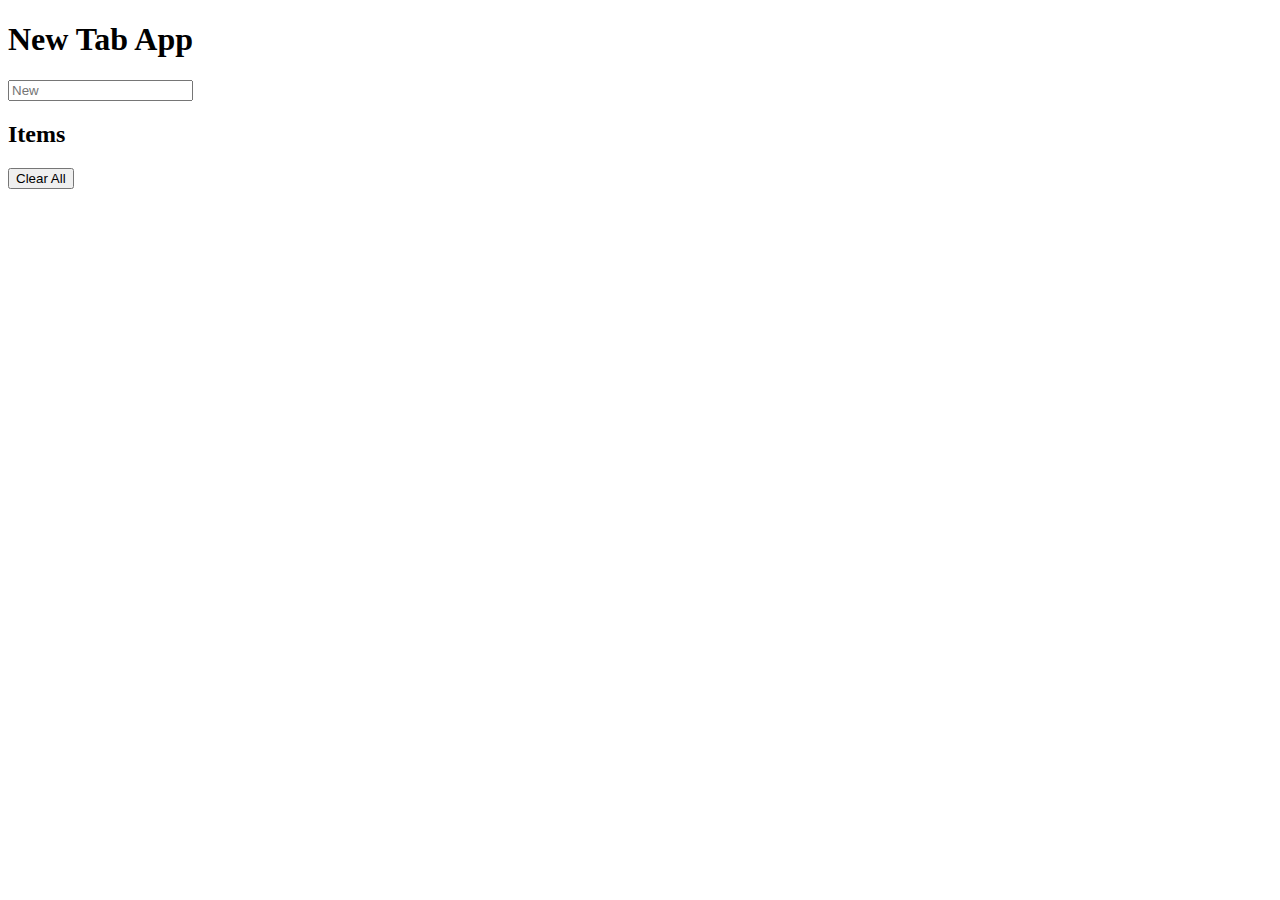
<file: kendiniDene.html>
<!DOCTYPE html>
<html lang="en">
<head>
    <meta charset="UTF-8">
    <meta name="viewport" content="width=device-width, initial-scale=1.0">
    <title>Document</title>
</head>
<body>
    
<div class="small-container">
    <h1>New Tab App</h1>

    <form>
      <input id="item" type="text" placeholder="New">
    </form>

    <h2>Items</h2>
    <ul></ul>


    
    <button type="clear">Clear All</button>
  </div>
<script src="script.js"></script>
</body>
</html>
</file>
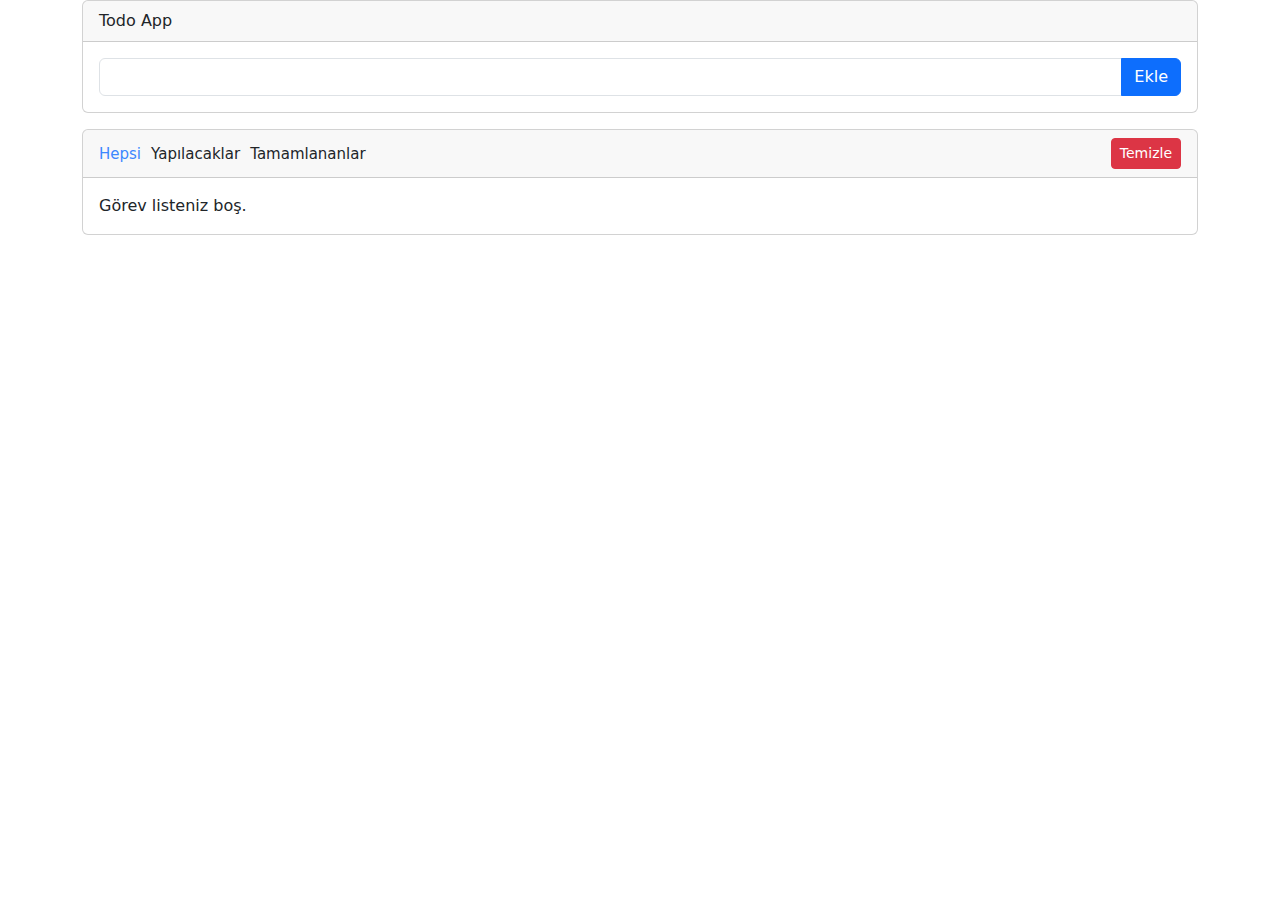
<file: local-storage.html>
<!DOCTYPE html>
<html lang="tr">
<head>
    <meta charset="UTF-8">
    <meta http-equiv="X-UA-Compatible" content="IE=edge">
    <meta name="viewport" content="width=device-width, initial-scale=1.0">
    <link rel="stylesheet" href="https://cdnjs.cloudflare.com/ajax/libs/font-awesome/6.1.1/css/all.min.css"/>
    <link href="https://cdn.jsdelivr.net/npm/bootstrap@5.1.3/dist/css/bootstrap.min.css" rel="stylesheet">
    <style>
        .dropdown-toggle::after {
            display: none;;
        }

        .task {
            display: flex;
            align-items: center;
            justify-content: space-between;
        }

        .task label.checked {
            text-decoration: line-through;
        }

        .controls {
            
            display: flex;
            align-items: center;
            justify-content: space-between;
        }

        .filters span.active {
            color: #3C87FF;
        }

        .filters span {
            margin-right: 5px;
            font-size: 15px;
            column-rule-color: #444444;
            cursor: pointer;
        }
    </style>
    <title>Document</title>
</head>
<body>

    <div class="container">
        <div class="row">
            <div class="col-12">
                <div class="card">
                    <div class="card-header">
                        Todo App 
                    </div>
                    <div class="card-body">
                        <form>
                            <div class="input-group">
                                <input type="text" id="txtTaskName" class="form-control">
                                <button type="submit" class="btn btn-primary" id="btnAddNewTask">
                                    Ekle
                                </button>
                            </div>
                        </form>
                    </div>
                </div>

                <div class="card mt-3">
                    <div class="card-header controls">
                        <div class="filters">
                            <span class="active" id="all">Hepsi</span>
                            <span id="pending">Yapılacaklar</span>
                            <span id="completed">Tamamlananlar</span>
                        </div>
                        <button id="btnClear" class="btn btn-danger btn-sm float-end">Temizle</button>
                    </div>
                    <ul id="task-list" class="list-group list-group-flush">
                    </ul>
                </div>
            </div>
        </div>
    </div>
   
    <script src="https://cdn.jsdelivr.net/npm/bootstrap@5.1.3/dist/js/bootstrap.bundle.min.js"></script>
    <script>

        "use strict";
        
        let gorevListesi = [];

        if (localStorage.getItem("gorevListesi") !== null) {
            gorevListesi = JSON.parse(localStorage.getItem("gorevListesi"));
        }

        let editId;
        let isEditTask = false;

        const taskInput = document.querySelector("#txtTaskName");
        const btnClear = document.querySelector("#btnClear");
        const filters = document.querySelectorAll(".filters span")
        
        displayTasks("all");

        function displayTasks(filter) {
            let ul = document.getElementById("task-list");
            ul.innerHTML = "";

            if (gorevListesi.length == 0) {
                ul.innerHTML = "<p class='p-3 m-0'>Görev listeniz boş.</p>"
            } else {

                for(let gorev of gorevListesi) {

                    let completed = gorev.durum == "completed" ? "checked": "";

                    if (filter == gorev.durum || filter == "all") {

                        let li = `
                            <li class="task list-group-item">
                                <div class="form-check">
                                    <input type="checkbox" onclick="updateStatus(this)" id="${gorev.id}" class="form-check-input" ${completed}>
                                    <label for="${gorev.id}" class="form-check-label ${completed}">${gorev.gorevAdi}</label>
                                </div>
                                <div class="dropdown">
                                    <button class="btn btn-link dropdown-toggle" type="button" id="dropdownMenuButton1" data-bs-toggle="dropdown" aria-expanded="false">
                                        <i class="fa-solid fa-ellipsis"></i>
                                    </button>
                                    <ul class="dropdown-menu" aria-labelledby="dropdownMenuButton1">
                                        <li><a onclick="deleteTask(${gorev.id})" class="dropdown-item" href="#"><i class="fa-solid fa-trash-can"></i> Sil</a></li>
                                        <li><a onclick='editTask(${gorev.id}, "${gorev.gorevAdi}")' class="dropdown-item" href="#"><i class="fa-solid fa-pen"></i> Düzenle</a></li>
                                    </ul>
                                </div>
                            </li>
                        `;
                        ul.insertAdjacentHTML("beforeend", li);           
                    }

                }
            }
        }

        document.querySelector("#btnAddNewTask").addEventListener("click", newTask);
        document.querySelector("#btnAddNewTask").addEventListener("keypress", function(){
            if (event.key == "Enter") {
                document.getElementById("btnAddNewTask").click();
            }
        });

        for(let span of filters) {
            span.addEventListener("click", function() {
                document.querySelector("span.active").classList.remove("active");
                span.classList.add("active");
                displayTasks(span.id);
            })
        }

        function newTask(event) {

            if(taskInput.value == "") {
                alert("görev girmelisiniz");
            } else {
                if(!isEditTask) {
                    // ekleme
                    gorevListesi.push({"id": gorevListesi.length + 1, "gorevAdi": taskInput.value, "durum": "pending"});
                } else {
                    // güncelleme
                    for(let gorev of gorevListesi) {
                        if(gorev.id == editId) {
                            gorev.gorevAdi = taskInput.value;
                        }
                        isEditTask = false;
                    }
                }
                taskInput.value = "";
                displayTasks(document.querySelector("span.active").id);
                localStorage.setItem("gorevListesi", JSON.stringify(gorevListesi));
            }

            event.preventDefault();
        }       

        function deleteTask(id) {

            let deletedId;
            
            for(let index in gorevListesi) {
                if(gorevListesi[index].id == id) {
                    deletedId = index;
                }
            }

            gorevListesi.splice(deletedId, 1);
            displayTasks(document.querySelector("span.active").id);
            localStorage.setItem("gorevListesi", JSON.stringify(gorevListesi));
        }

        function editTask(taskId, taskName) {
            editId = taskId;
            isEditTask = true;
            taskInput.value = taskName;
            taskInput.focus();
            taskInput.classList.add("active");

            console.log("edit id:", editId);
            console.log("edit mode", isEditTask);
        }

        btnClear.addEventListener("click", function() {
            gorevListesi.splice(0, gorevListesi.length);
            localStorage.setItem("gorevListesi", JSON.stringify(gorevListesi));
            displayTasks();
        })
      
        function updateStatus(selectedTask) {
            // console.log(selectedTask.parentElement.lastElementChild);
            let label = selectedTask.nextElementSibling;
            let durum;

            if(selectedTask.checked) {
                label.classList.add("checked");
                durum = "completed";
            } else {
                label.classList.remove("checked");
                durum = "pending";
            }

            for (let gorev of gorevListesi) {
                if(gorev.id == selectedTask.id) {
                    gorev.durum = durum;
                }
            }

            displayTasks(document.querySelector("span.active").id);

            localStorage.setItem("gorevListesi", JSON.stringify(gorevListesi));
        }
    </script>

</body>
</html>
</file>
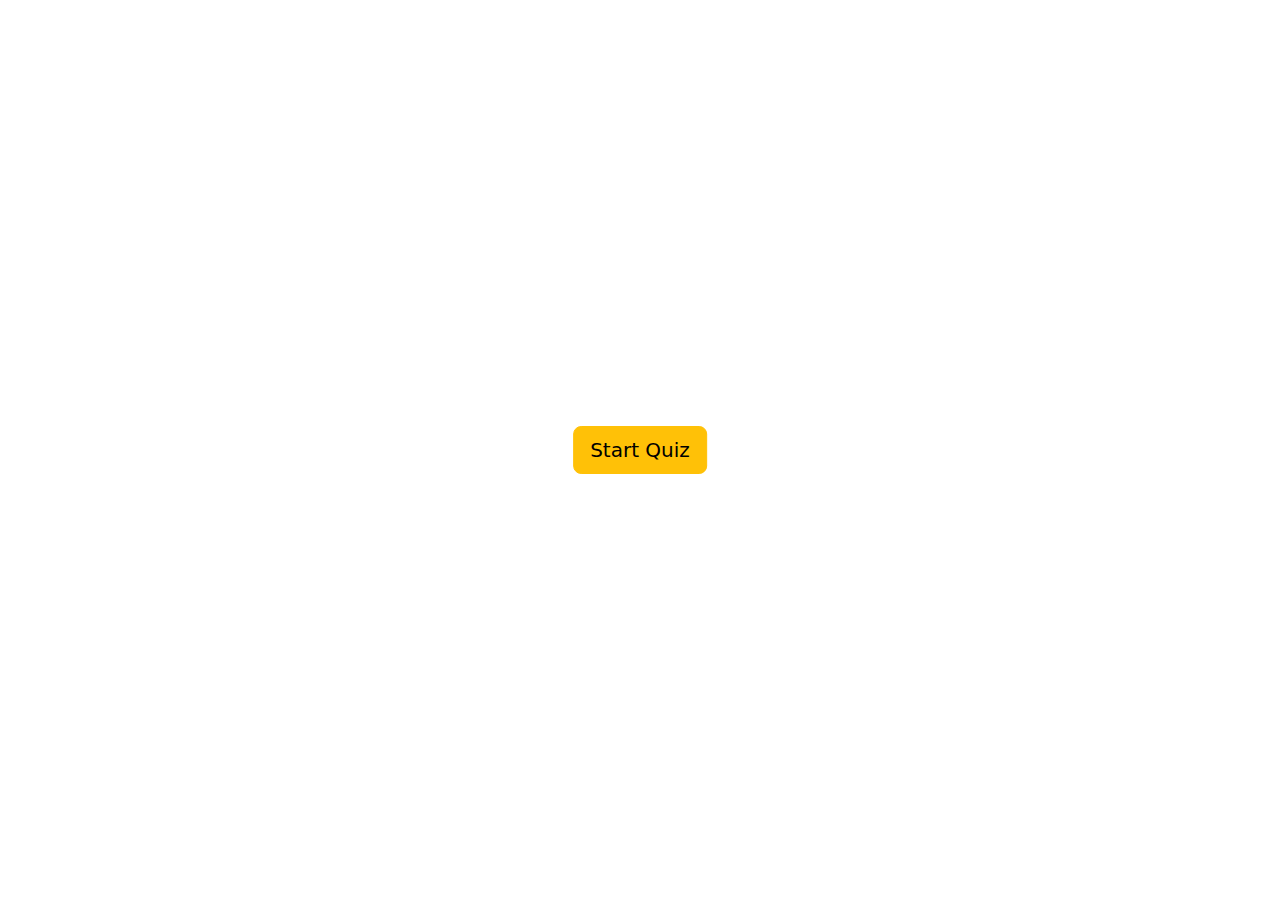
<file: quiz_box.html>
<!DOCTYPE html>
<html lang="tr">
<head>
    <meta charset="UTF-8">
    <meta http-equiv="X-UA-Compatible" content="IE=edge">
    <meta name="viewport" content="width=device-width, initial-scale=1.0">
    <link href="https://cdn.jsdelivr.net/npm/bootstrap@5.1.3/dist/css/bootstrap.min.css" rel="stylesheet">
    <link rel="stylesheet" href="https://cdnjs.cloudflare.com/ajax/libs/font-awesome/6.1.1/css/all.min.css" />
    <link rel="stylesheet" href="quiz_box_style.css">
    <title>Document</title>
</head>
<body>

    <div class="btn_start">
        <button class="btn btn-warning btn-lg">Start Quiz</button>
    </div>

    <div class="card quiz_box">
        <header class="card-header">
            <div class="title">Quiz App</div>
        </header>
        <section class="card-body">
            <div class="question_text">
                <span>Hangisi javascript paket yönetim uygulasıdır?</span>
            </div>
            <div class="option_list">
                <div class="option">
                    <span>a: Node.js</span>
                    <div class="icon"><i class="fas fa-check"></i></div>
                </div>
                <div class="option">
                    <span>b: Typescript</span>
                    <div class="icon"><i class="fas fa-times"></i></div>
                </div>
                <div class="option correct">
                    <span>c: Npm</span>
                    <div class="icon"><i class="fas fa-times"></i></div>
                </div>
                <div class="option incorrect">
                    <span>d: Nuget</span>
                    <div class="icon"><i class="fas fa-times"></i></div>
                </div>
            </div>
        </section>
    </div>
    

    <script src="quiz_box.js"></script>
</body>
</html>
</file>
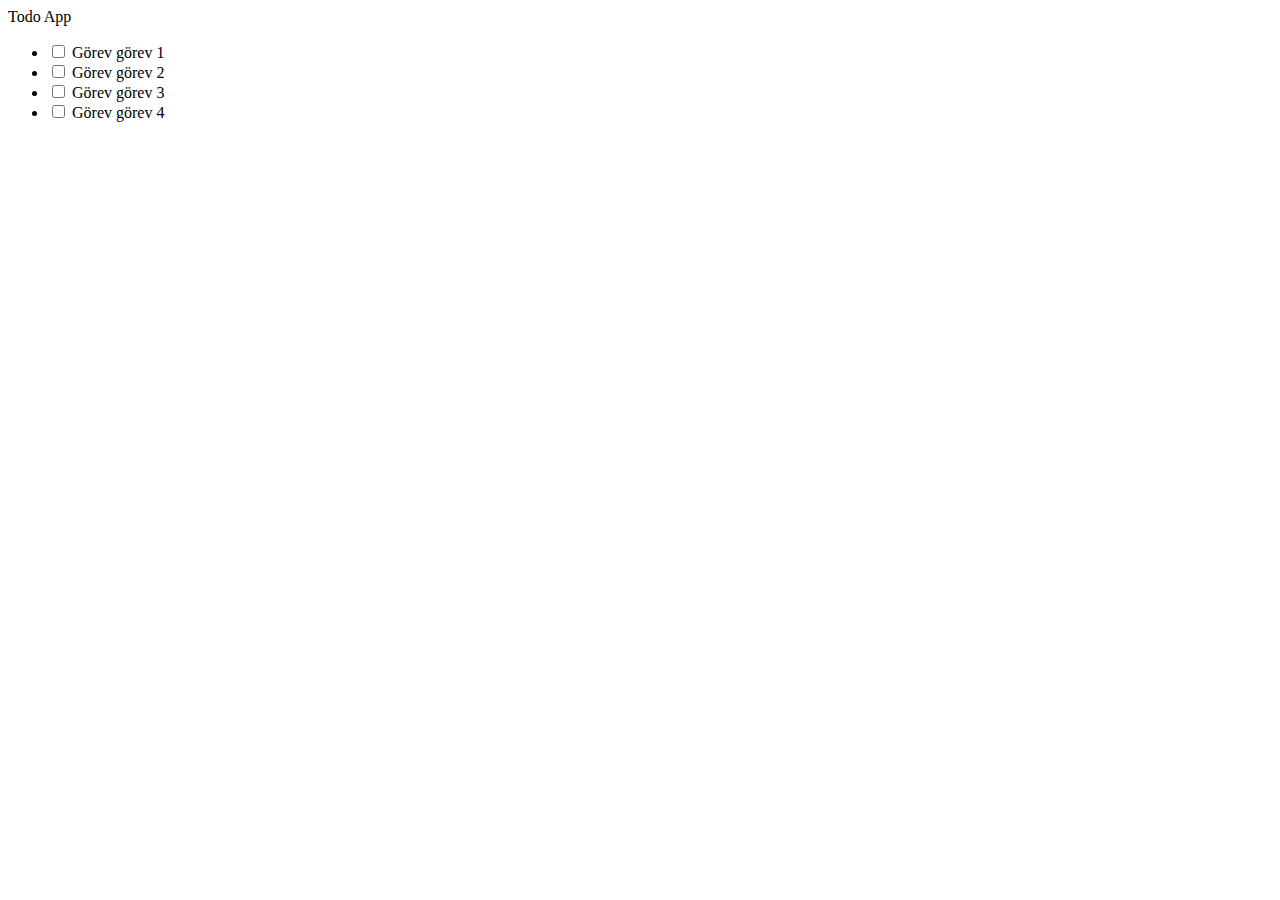
<file: traversing-elemets.html>
<!DOCTYPE html>
<html lang="en">
<head>
    <meta charset="UTF-8">
    <meta name="viewport" content="width=device-width, initial-scale=1.0">
    <title>Document</title>
    <link href="https://cdn.jsdelivr.net/npm/bootstrap@5.3.1/dist/css/bootstrap.min.css" rel="stylesheet" integrity="sha384-4bw+/aepP/YC94hEpVNVgiZdgIC5+VKNBQNGCHeKRQN+PtmoHDEXuppvnDJzQIu9" crossorigin="anonymous">
    <style>
        
    </style>
</head>
<body>
    <div class="container">
        <div class="row">
            <div class="col-12">
                <div class="card">
                    <div class="card-header">
                        Todo App
                    </div>
                
                    <div class="card mt-3">
                        <ul id="task-list" class="list-group list-group-flush">
                            <!-- <li class="task list-group-item">
                                <div class="form-check">
                                    <input type="checkbox" id="1" class="form-check-input">
                                    <label for="1" class="check-label">Görev 1</label>
                                </div>
                            </li>

                            <li class="task list-group-item">
                                <div class="form-check">
                                    <input type="checkbox" id="2" class="form-check-input">
                                    <label for="2" class="check-label">Görev 2</label>
                                </div>
                            </li> -->
                            
                        </ul>
                    </div>
                </div>
            </div>
        </div>
    </div>
    
    

    <script>
        let sonuc;

        ul = document.getElementById("task-list");
    
        // let count = ul.children.lenght;

        let görevListesi = [
            {"id":1, "görevAdi": "görev 1"},
            {"id":2, "görevAdi": "görev 2"},
            {"id":3, "görevAdi": "görev 3"},
            {"id":4, "görevAdi": "görev 4"}
        ]       

        for (let gorev of görevListesi){

            let li = `
                    <li class="task list-group-item">
                                            <div class="form-check">
                                                <input type="checkbox" id="${gorev.id}" class="form-check-input">
                                                <label for="${gorev.id}" class="check-label">Görev ${gorev.görevAdi}</label>
                                            </div>
                                        </li>
        
        `;

        ul.insertAdjacentHTML("beforeend",li)

        }
        
           
        
        
    </script>
</body>
</html>
</file>
<file: style1.css>
.btn-start
{
    display: block;
    position: absolute;
    top:50%;
    left: 50%;
    transform: translate(-50%,-50%);
}
</file>
<file: quiz_box_style.css>
.btn_start,
.quiz_box {
    position: absolute;
    top: 50%;
    left: 50%;
    transform: translate(-50%,-50%);
}

.quiz_box.active {
    opacity: 1;
    pointer-events: auto;

    transform: translate(-50%, -50%) scale(1);
}

.quiz_box {
    width: 550px;

    transform: translate(-50%, -50%) scale(0.7);
    transition: all 1s ease;

    opacity: 0;
    pointer-events: none;
}

.quiz_box header .title {
    font-size: 20px;
    font-weight: 600;
}

.quiz_box .question_text {
    font-size: 20px;
    font-weight: 600;
}

.quiz_box .option_list {
    padding: 18px 0;
}

.quiz_box .option_list .option {
    border: 1px solid #151D3B;
    border-radius: 5px;
    padding: 8px 15px;
    font-size: 16px;
    margin-bottom: 10px;
    cursor: pointer;

    display: flex;
    align-items: center;
    justify-content: space-between;
}

.quiz_box .option_list .option:hover {
    color: #112B2C;
    background: #FFD33D;
}

.quiz_box .option_list .option.correct {
    color: #155724;
    background: #d4edda;
}

.quiz_box .option_list .option.incorrect {
    color: #721c24;
    background: #f8d7da;
}
</file>
